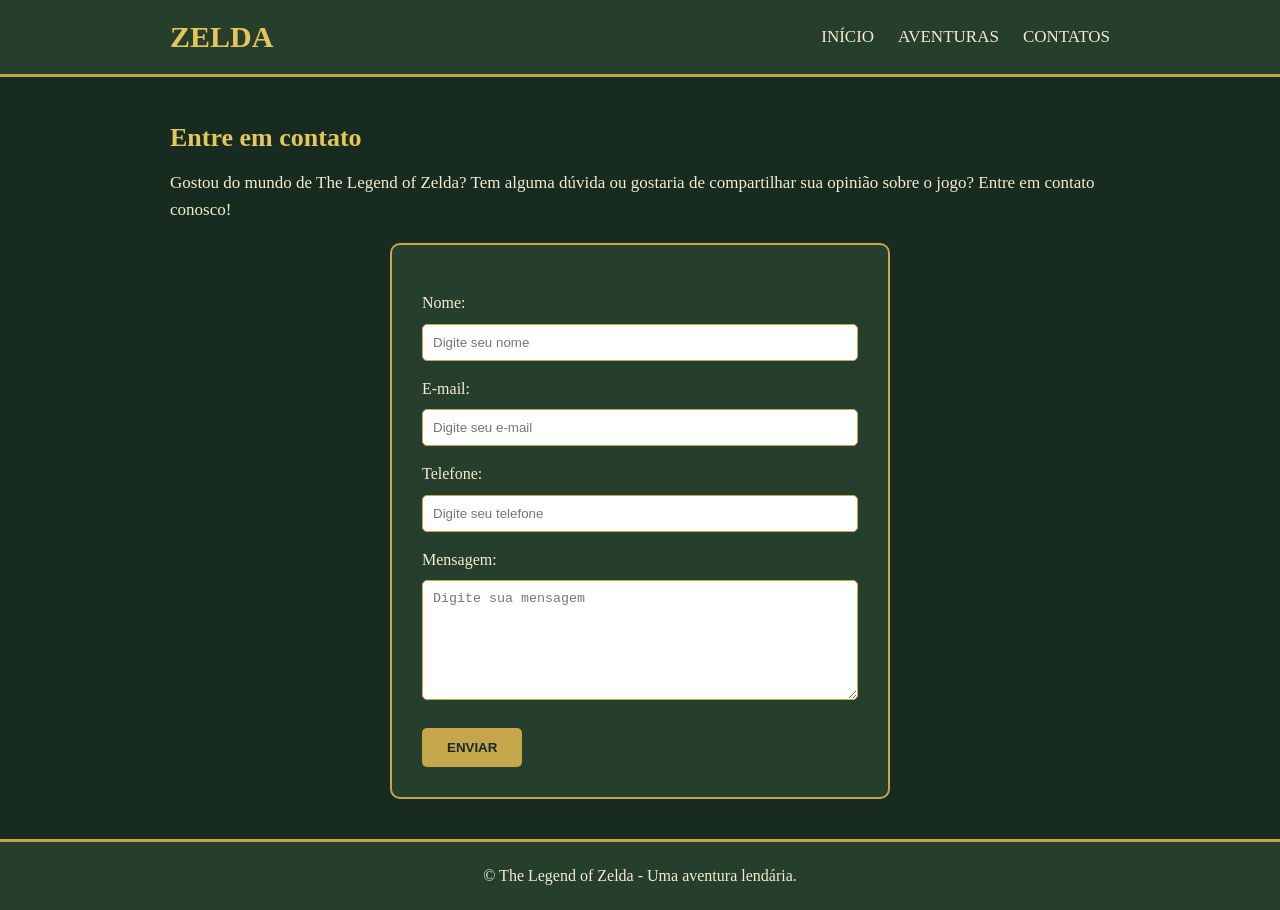
<file: contatos.html>
<!DOCTYPE html> 
<html lang="pt-br"> 

<head>

    <meta charset="UTF-8"> 
    <meta name="viewport" content="width=device-width, initial-scale=1.0">

    <title>Zelda - Contatos</title> 

    <link rel="stylesheet" href="reset.css">
    <link rel="stylesheet" href="style.css">

</head>

<body>

    <header>

        <div class="caixa">

            <h1>ZELDA</h1>

            <nav> 

                <ul>
                    <li><a href="index.html">INÍCIO</a></li>
                    <li><a href="servicos.html">AVENTURAS</a></li>
                    <li><a href="contatos.html">CONTATOS</a></li>
                </ul>

            </nav>

        </div>

    </header>

    <main>

        <div class="mapa">

            <h2>Entre em contato</h2>

            <p>
                Gostou do mundo de The Legend of Zelda?
                Tem alguma dúvida ou gostaria de compartilhar
                sua opinião sobre o jogo? Entre em contato conosco!
            </p>

            <form>

                <label for="nome">Nome:</label>
                <input type="text" id="nome" placeholder="Digite seu nome" required>

                <label for="email">E-mail:</label>
                <input type="email" id="email" placeholder="Digite seu e-mail" required>

                <label for="telefone">Telefone:</label>
                <input type="tel" id="telefone" placeholder="Digite seu telefone">

                <label for="mensagem">Mensagem:</label>
                <textarea id="mensagem" placeholder="Digite sua mensagem" required></textarea>

                <button type="submit">ENVIAR</button>

            </form>

        </div>

    </main>

    <footer>

        <p class="copyright">
            &#169; The Legend of Zelda - Uma aventura lendária.
        </p>

    </footer>

</body>

</html>
</file>
<file: style.css>
body {
    background-color: #172b20;
    color: #f5edcf;
    font-family: Georgia, serif;
}

header {
    background-color: #263e2c;
    padding: 20px 0;
    border-bottom: 3px solid #c5a64b;
}

.caixa {
    width: 940px;
    margin: 0 auto;
    display: flex;
    align-items: center;
    justify-content: space-between;
}

header h1 {
    color: #e5c65b;
    font-size: 30px;
}

/* menu */

nav li {
    display: inline;
    margin-left: 20px;
}

nav a {
    color: #f5edcf;
    font-size: 17px;
}

nav a:hover {
    color: #e5c65b;
}

.imagem {
    text-align: center;
}

.imagem img {
    width: 100%;
    height: 400px;
    object-fit: cover;
}

.imagem p {
    color: #e5c65b;
    font-size: 30px;
    margin: 20px;
}


.mapa {
    width: 940px;
    margin: 40px auto;
    line-height: 1.6;
}

.mapa h2 {
    color: #e5c65b;
    font-size: 26px;
    margin: 25px 0 10px;
}

.mapa p {
    font-size: 17px;
    margin-bottom: 20px;
}

.servicos {
    width: 940px;
    margin: 40px auto;
    display: flex;
    justify-content: space-between;
    text-align: center;
}

.servicos li {
    width: 30%;
    background-color: #263e2c;
    border: 2px solid #c5a64b;
    border-radius: 10px;
    padding: 20px;
}

.servicos li:hover {
    border-color: #e5c65b;
    transform: scale(1.03);
}

.servicos h2 {
    color: #e5c65b;
    font-size: 25px;
    margin-bottom: 15px;
}

.servicos img {
    width: 100%;
    height: 180px;
    object-fit: cover;
    border-radius: 5px;
}

.descricao {
    font-size: 16px;
    margin-top: 15px;
    line-height: 1.5;
}

.preco {
    color: #e5c65b;
    font-size: 20px;
    font-weight: bold;
    margin-top: 15px;
}

form {
    width: 500px;
    margin: 0 auto;
    text-align: left;
    background-color: #263e2c;
    padding: 30px;
    border: 2px solid #c5a64b;
    border-radius: 10px;
}

form label {
    display: block;
    margin: 15px 0 8px;
}

form input,
form textarea {
    width: 100%;
    padding: 10px;
    border: 1px solid #c5a64b;
    border-radius: 5px;
}

form textarea {
    height: 120px;
    resize: vertical;
}

form button {
    margin-top: 20px;
    padding: 12px 25px;
    background-color: #c5a64b;
    color: #172b20;
    border: none;
    border-radius: 5px;
    cursor: pointer;
    font-weight: bold;
}

form button:hover {
    background-color: #e5c65b;
}

footer {
    background-color: #263e2c;
    text-align: center;
    padding: 25px;
    border-top: 3px solid #c5a64b;
}

.copyright {
    color: #f5edcf;
}
</file>
